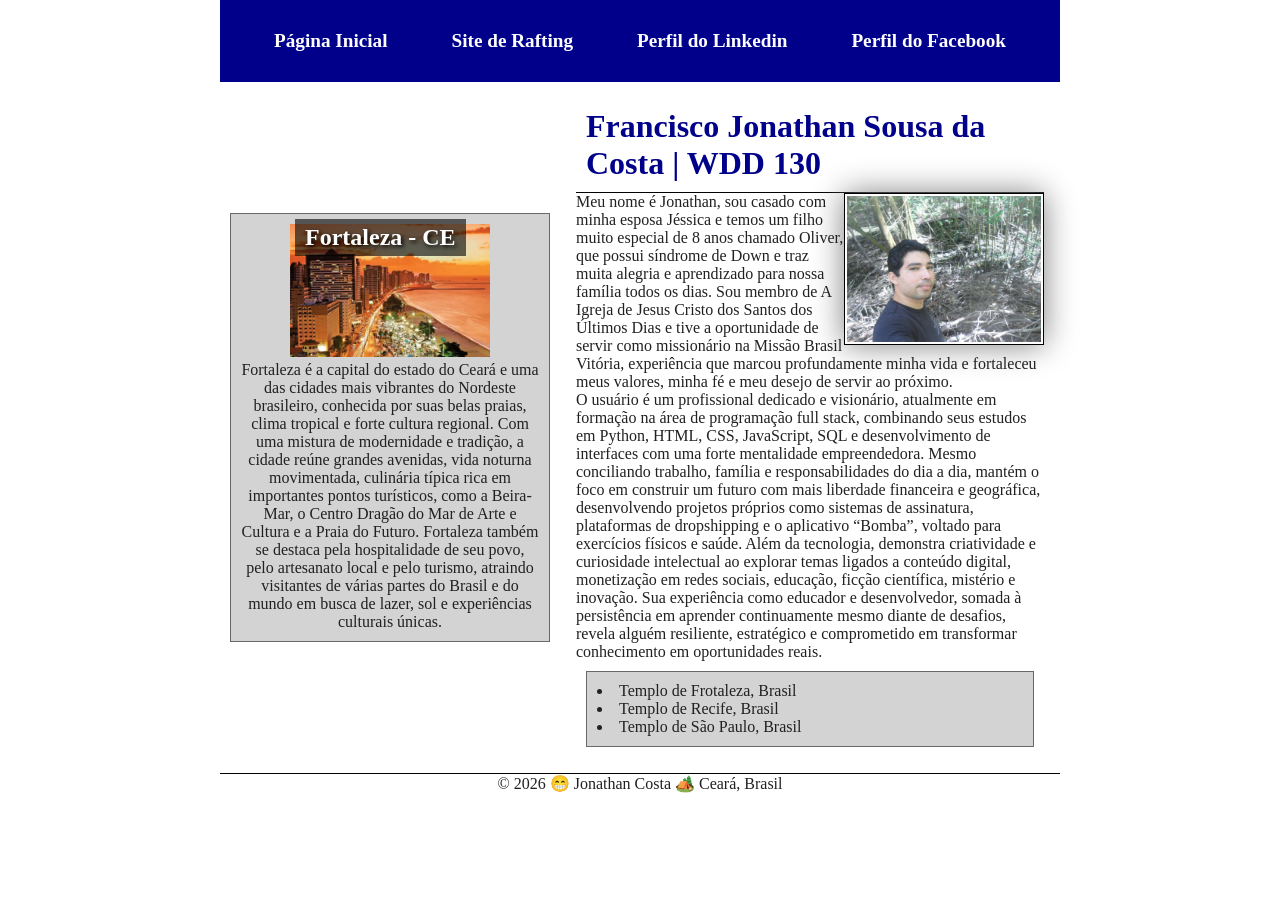
<file: index.html>
<!DOCTYPE html>
<html lang="pt-br">

<head>
    <meta charset="UTF-8">
    <meta name="description" content="Página inicial do curso wdd130 byu pathway por jonathan costa">
    <meta name="author" content="Francisco Jonathan Sousa da Costa">
    <meta name="viewport" content="width=device-width, initial-scale=1.0">
    <link rel="stylesheet" href="estilos/estilos.css">
    <title>Francisco Jonathan Sousa da Costa | WDD 130</title>
</head>

<body>
    <header>
        <nav>
            <a href="#">Página Inicial</a>
            <a href="wwr/">Site de Rafting</a>
            <a href="https://www.linkedin.com/in/jonathan-costa-15b882378/">Perfil do Linkedin</a>
            <a href=" https://facebook.com">Perfil do Facebook</a>
        </nav>

    </header>
    <div class="grid">
        <main>
            <h1>Francisco Jonathan Sousa da Costa | WDD 130</h1>
            <img src="imagens/perfil.jpg" alt="perfil do jonathan" width="200">
            <p>Meu nome é Jonathan, sou casado com minha esposa Jéssica e temos um filho muito especial de 8 anos
                chamado
                Oliver, que
                possui síndrome de Down e traz muita alegria e aprendizado para nossa família todos os dias. Sou membro
                de A
                Igreja de
                Jesus Cristo dos Santos dos Últimos Dias e tive a oportunidade de servir como missionário na Missão
                Brasil
                Vitória,
                experiência que marcou profundamente minha vida e fortaleceu meus valores, minha fé e meu desejo de
                servir
                ao próximo.</p>
            <p>
                O usuário é um profissional dedicado e visionário, atualmente em formação na área de programação full
                stack,
                combinando
                seus estudos em Python, HTML, CSS, JavaScript, SQL e desenvolvimento de interfaces com uma forte
                mentalidade
                empreendedora. Mesmo conciliando trabalho, família e responsabilidades do dia a dia, mantém o foco em
                construir um
                futuro com mais liberdade financeira e geográfica, desenvolvendo projetos próprios como sistemas de
                assinatura,
                plataformas de dropshipping e o aplicativo “Bomba”, voltado para exercícios físicos e saúde. Além da
                tecnologia,
                demonstra criatividade e curiosidade intelectual ao explorar temas ligados a conteúdo digital,
                monetização
                em redes
                sociais, educação, ficção científica, mistério e inovação. Sua experiência como educador e
                desenvolvedor,
                somada à
                persistência em aprender continuamente mesmo diante de desafios, revela alguém resiliente, estratégico e
                comprometido em
                transformar conhecimento em oportunidades reais.
            </p>

            <ul class="caixa">
                <li><a href="https://www.churchofjesuschrist.org/temples/details/fortaleza-brazil-temple?lang=por">Templo
                        de
                        Frotaleza, Brasil</a></li>
                <li><a href="https://www.churchofjesuschrist.org/temples/details/recife-brazil-temple?lang=por">Templo
                        de Recife, Brasil</a></li>
                <li><a href="https://www.churchofjesuschrist.org/temples/details/sao-paulo-brazil-temple?lang=por">Templo
                        de São Paulo, Brasil</a></li>
            </ul>
        </main>
        <aside class="caixa">
            <h2>Fortaleza - CE</h2>
            <img src="imagens/cidade-de-fortaleza.jpg" alt="vista area da cidade de fortaleza">
            <p>Fortaleza é a capital do estado do Ceará e uma das cidades mais vibrantes do Nordeste brasileiro,
                conhecida
                por suas
                belas praias, clima tropical e forte cultura regional. Com uma mistura de modernidade e tradição, a
                cidade
                reúne grandes
                avenidas, vida noturna movimentada, culinária típica rica em importantes pontos turísticos, como a
                Beira-Mar,
                o Centro Dragão do Mar de Arte e Cultura e a Praia do Futuro. Fortaleza também se destaca pela
                hospitalidade
                de seu
                povo, pelo artesanato local e pelo turismo, atraindo visitantes de várias partes do Brasil e do mundo em
                busca de lazer,
                sol e experiências culturais únicas.</p>
        </aside>
    </div>
    <footer>
        <p>&copy; 2026 😁 Jonathan Costa 🏕️ Ceará, Brasil</p>
    </footer>
</body>

</html>
</file>
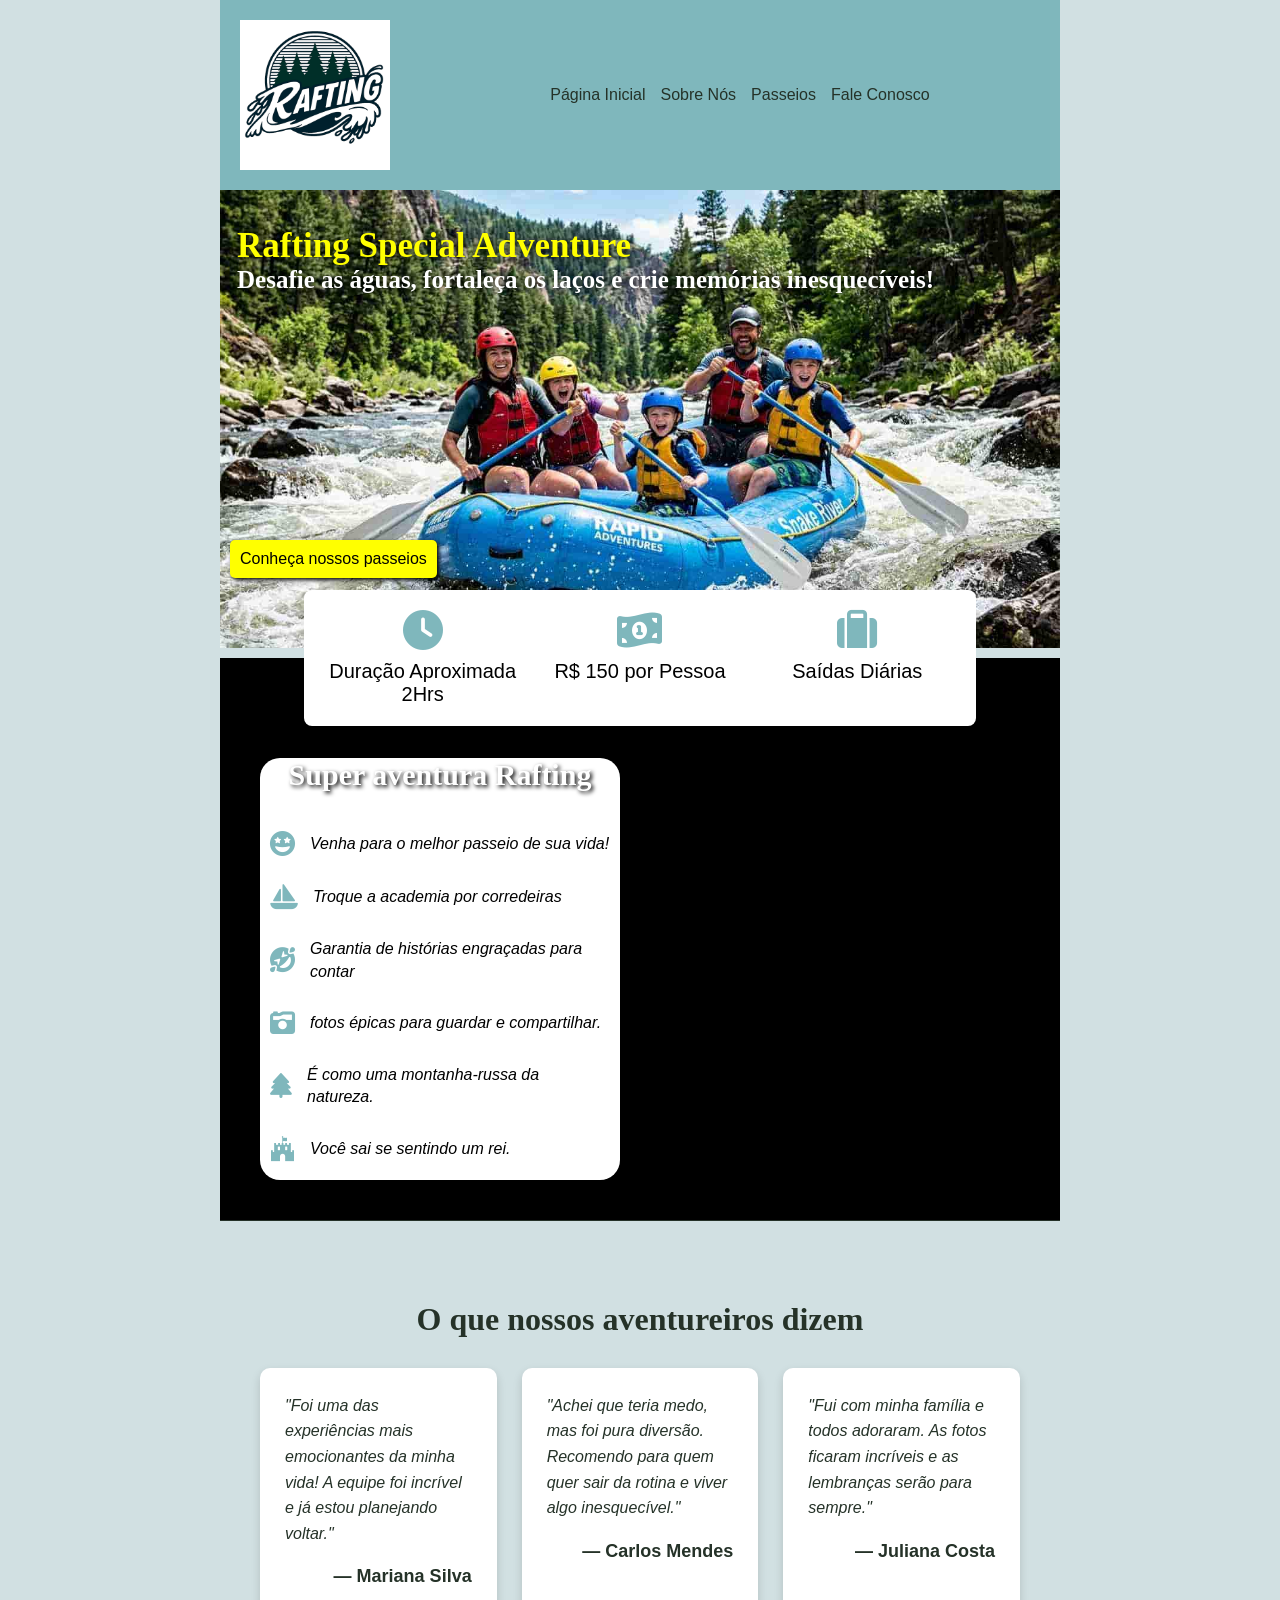
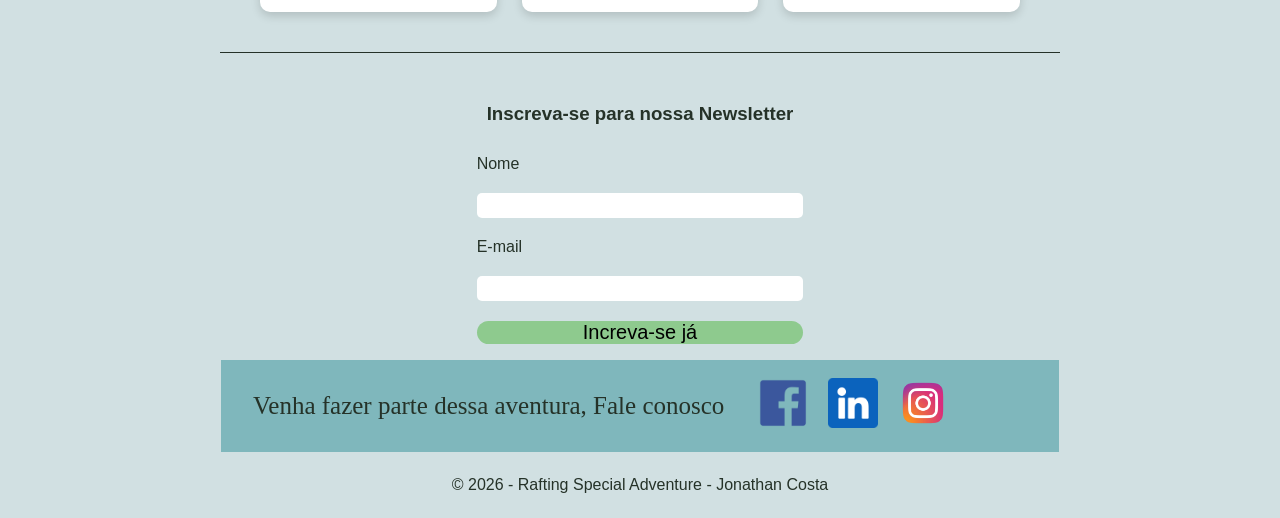
<file: wwr/index.html>
<!DOCTYPE html>
<html lang="pt">

<head>
    <meta charset="UTF-8">
    <meta name="viewport" content="width=device-width, initial-scale=1.0">
    <meta name="description"
        content="página home do site de Rafting, contendo a página principal, com chamadas para ações para visitar as demais páginas">
    <meta name="author" content="Francisco Jonathan Sousa da Costa">
    <link rel="stylesheet" href="estilos/rafting.css">
    <link rel="stylesheet" href="https://cdnjs.cloudflare.com/ajax/libs/font-awesome/6.7.2/css/all.min.css">
    <title>Home Rafting Special Adventure</title>
</head>

<body>
    <header>
        <div class="cabecalho">
            <img src="imagens/logo-site-rafting.png" alt="logo tipo da empresa Rafting Special Adventure">

            <nav>
                <ul>
                    <li><a href="index.html">Página Inicial</a></li>
                    <li><a href="sobre.html">Sobre Nós</a></li>
                    <li><a href="passeios.html">Passeios</a></li>
                    <li><a href="contato.html">Fale Conosco</a></li>
                </ul>
            </nav>
        </div>
    </header>

    <main>

        <div class="hero-index">
            <img src="imagens/capa-principal2.jpg" alt="familia fazendo rafiting">
            <h1>Rafting Special Adventure</h1>
            <h2>Desafie as águas, fortaleça os laços e crie memórias inesquecíveis!</h2>
            <a href="passeios.html" class="btn">Conheça nossos passeios</a>

            <div class="info">
                <div class="item-info">
                    <i class="fa-solid fa-clock"></i>
                    <p>Duração Aproximada 2Hrs</p>
                </div>
                <div class="item-info">
                    <i class="fa-solid fa-money-bill-1-wave icone-dinheiro"></i>
                    <p>R$ 150 por Pessoa</p>
                </div>
                <div class="item-info">
                    <i class="fa-solid fa-suitcase"></i>
                    <p>Saídas Diárias</p>
                </div>
            </div>

        </div>
        <article class="artigo">
            <div class="atividade">

                <h2>Super aventura Rafting</h2>
                <div class="atividade-item">
                    <i class="fa-solid fa-face-grin-stars icone"></i>
                    <p>Venha para o melhor passeio de sua vida!</p>
                </div>

                <div class="atividade-item">
                    <i class="fa-solid fa-sailboat icone"></i>
                    <p>Troque a academia por corredeiras</p>
                </div>
                <div class="atividade-item ">
                    <i class="fa-solid fa-face-grin-squint-tears icone"></i>
                    <p>Garantia de histórias engraçadas para contar</p>
                </div>
                <div class="atividade-item">
                    <i class="fa-solid fa-camera-retro icone"></i>
                    <p>fotos épicas para guardar e compartilhar.</p>
                </div>
                <div class="atividade-item">
                    <i class="fa-solid fa-tree icone"></i>
                    <p>É como uma montanha-russa da natureza.</p>
                </div>
                <div class="atividade-item">
                    <i class="fa-brands fa-fort-awesome icone"></i>
                    <p>Você sai se sentindo um rei.</p>
                </div>




            </div>
            <div class="video">
                <iframe src="https://www.youtube.com/embed/g0s-MvzFRNM?si=orDph4DR1NqXrGpn" title="YouTube video player"
                    frameborder="0"
                    allow="accelerometer; autoplay; clipboard-write; encrypted-media; gyroscope; picture-in-picture; web-share"
                    referrerpolicy="strict-origin-when-cross-origin" allowfullscreen></iframe>
            </div>


        </article>

        <section class="depoimentos">
            <h2>O que nossos aventureiros dizem</h2>

            <div class="cards-depoimentos">

                <div class="card-depoimento">
                    <p>
                        "Foi uma das experiências mais emocionantes da minha vida!
                        A equipe foi incrível e já estou planejando voltar."
                    </p>
                    <h3>— Mariana Silva</h3>
                </div>

                <div class="card-depoimento">
                    <p>
                        "Achei que teria medo, mas foi pura diversão.
                        Recomendo para quem quer sair da rotina e viver algo inesquecível."
                    </p>
                    <h3>— Carlos Mendes</h3>
                </div>

                <div class="card-depoimento">
                    <p>
                        "Fui com minha família e todos adoraram.
                        As fotos ficaram incríveis e as lembranças serão para sempre."
                    </p>
                    <h3>— Juliana Costa</h3>
                </div>

            </div>

        </section>
        <div class="chamada">
            <form>
                <h3>Inscreva-se para nossa Newsletter</h3>
                <label for="nome">Nome</label>
                <input type="text" name="nome" id="nome">
                <label for="email">E-mail</label>
                <input type="email" name="email" id="email">
                <button type="submit">Increva-se já</button>
            </form>

        </div>

    </main>

    <footer>


        <nav class="redes-sociais">
            <p>Venha fazer parte dessa aventura, Fale conosco</p>

            <a href="https://www.facebook.com/"><img src="imagens/facebook_15713427.png" alt="Ícone do facebook"></a>


            <a href="https://www.linkedin.com/in/jonathan-costa-15b882378/"><img src="imagens/linkedin_3991775.png"
                    alt="Ícone do Linkedin "></a>


            <a href="https://www.instagram.com/jonathanoconors/"><img src="imagens/instagran-icon.png"
                    alt="Ícone do Instagran"></a>


        </nav>
        <p> &copy; 2026 - Rafting Special Adventure - Jonathan Costa </p>
    </footer>

</body>

</html>
</file>
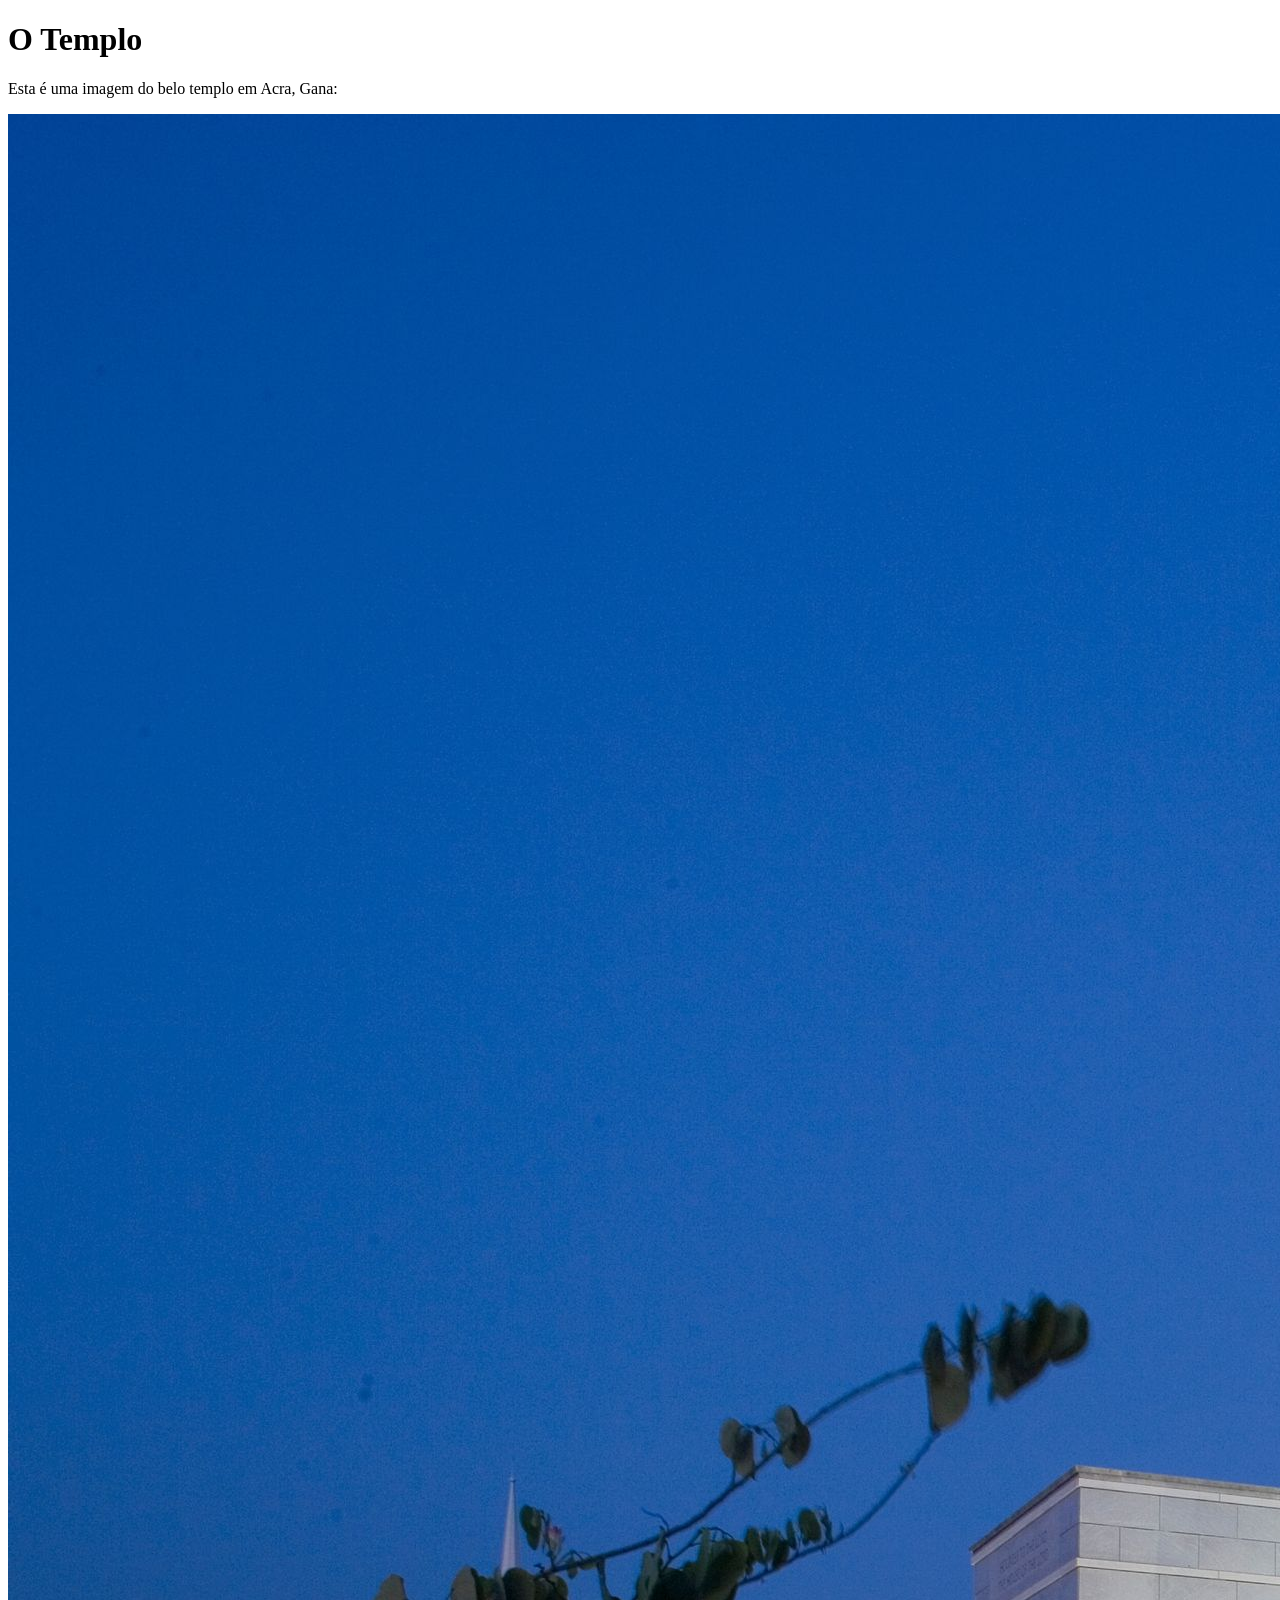
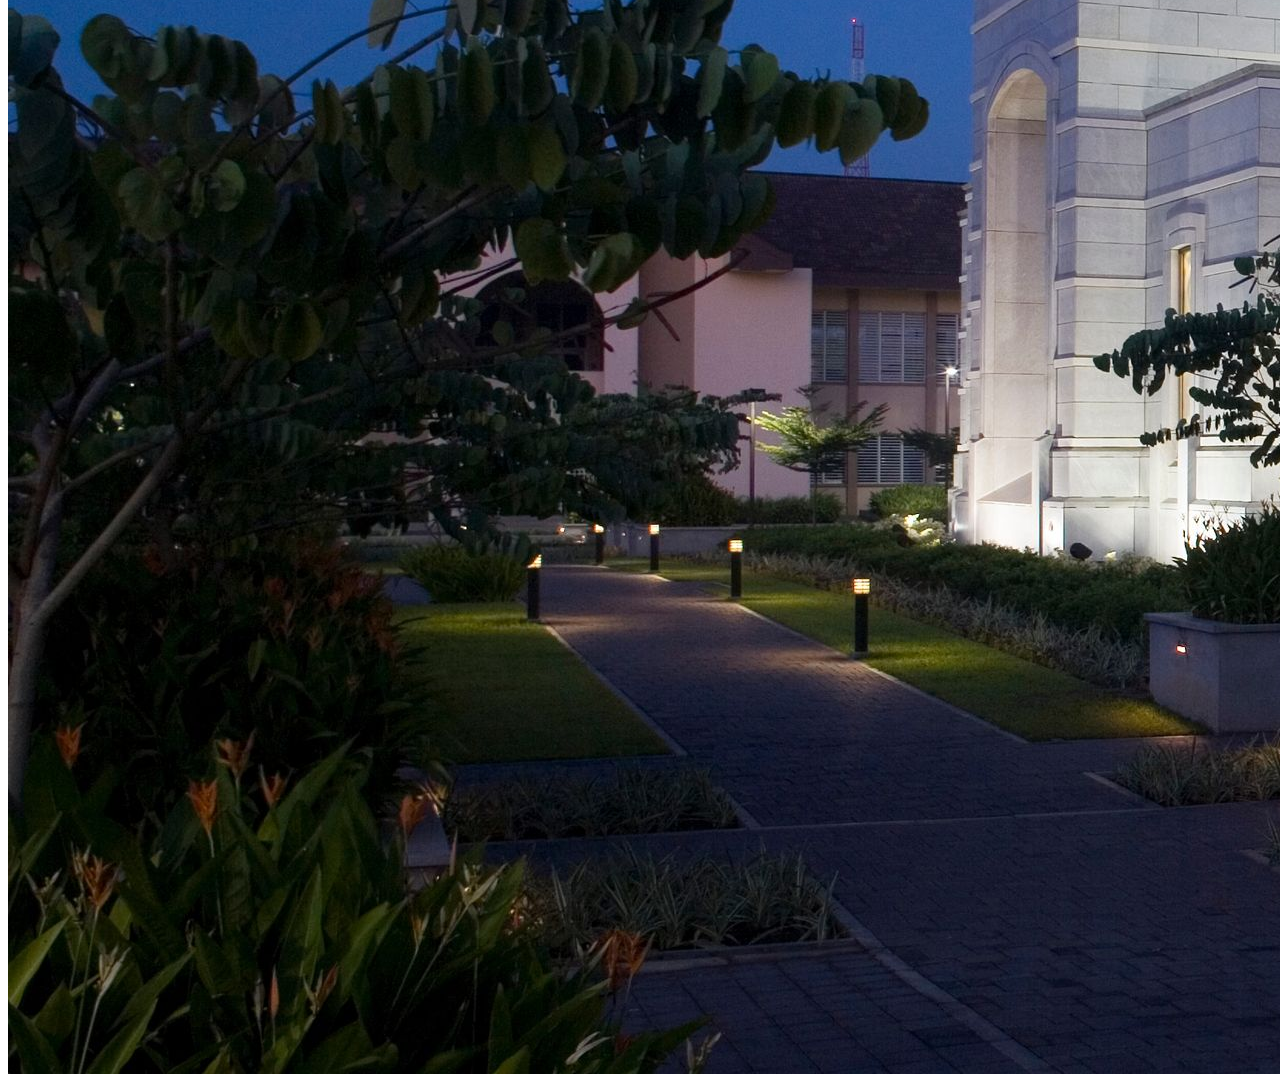
<file: semana01/imagens.html>
<!DOCTYPE html>
<html lang="pt-br">
<head>
    <meta charset="UTF-8">
    <meta name="viewport" content="width=device-width, initial-scale=1.0">
    <title>Imagem do Templo</title>
</head>
<body>
    <h1>O Templo</h1>
    <p>Esta é uma imagem do belo templo em Acra, Gana:</p>
    <img src="imagens/templo-largo.jpeg" alt="O Templo de Acra, Gana">
    
</body>
</html>
</file>
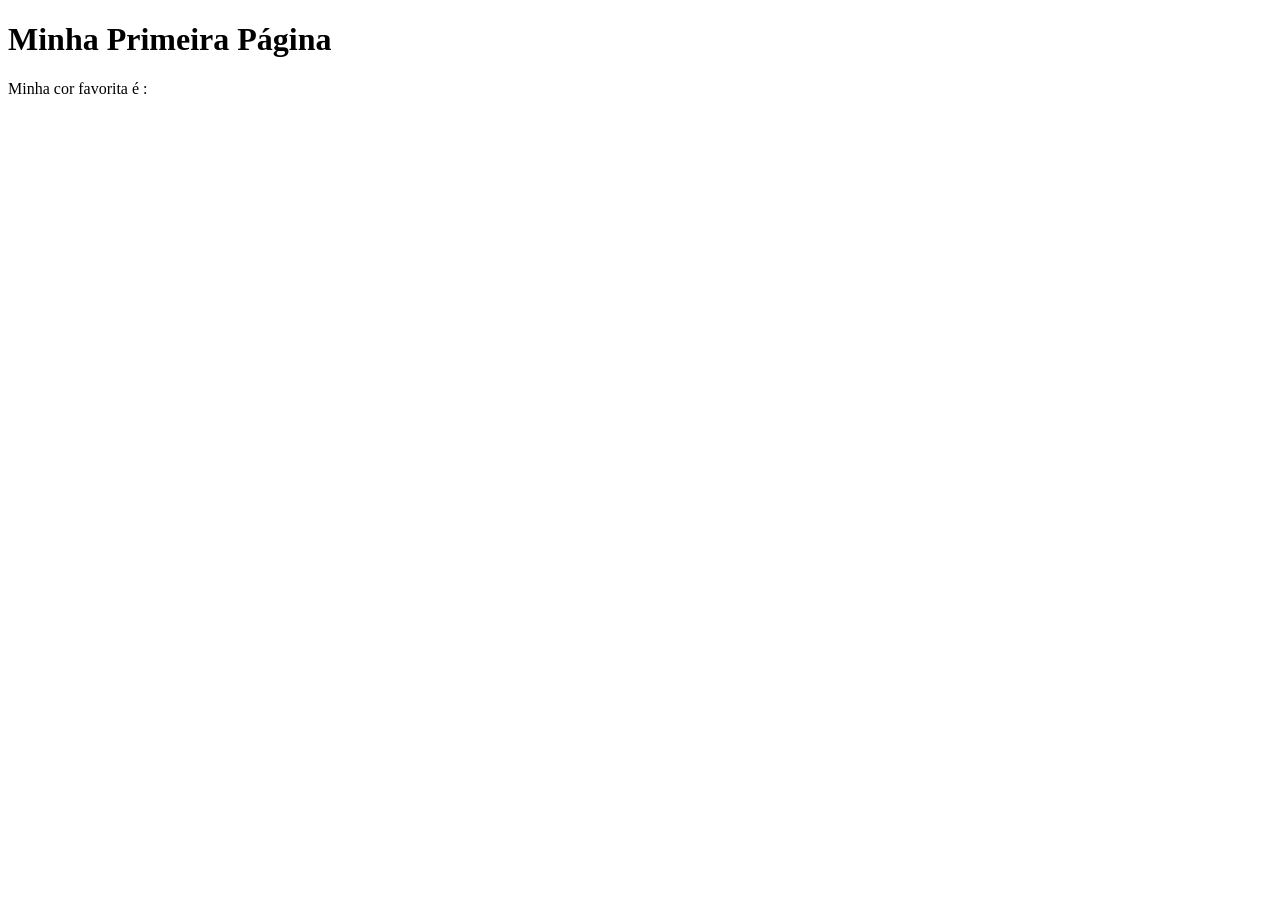
<file: semana01/primeira-pagina.html>
<!DOCTYPE html>
<html lang="pt-br">
<head>
    <meta charset="UTF-8">
    <meta name="viewport" content="width=device-width, initial-scale=1.0">
    <title>Minha Primeira Página</title>
</head>
<body>
    <h1>Minha Primeira Página</h1>
    <p>Minha cor favorita é : </p>
</body>
</html>
</file>
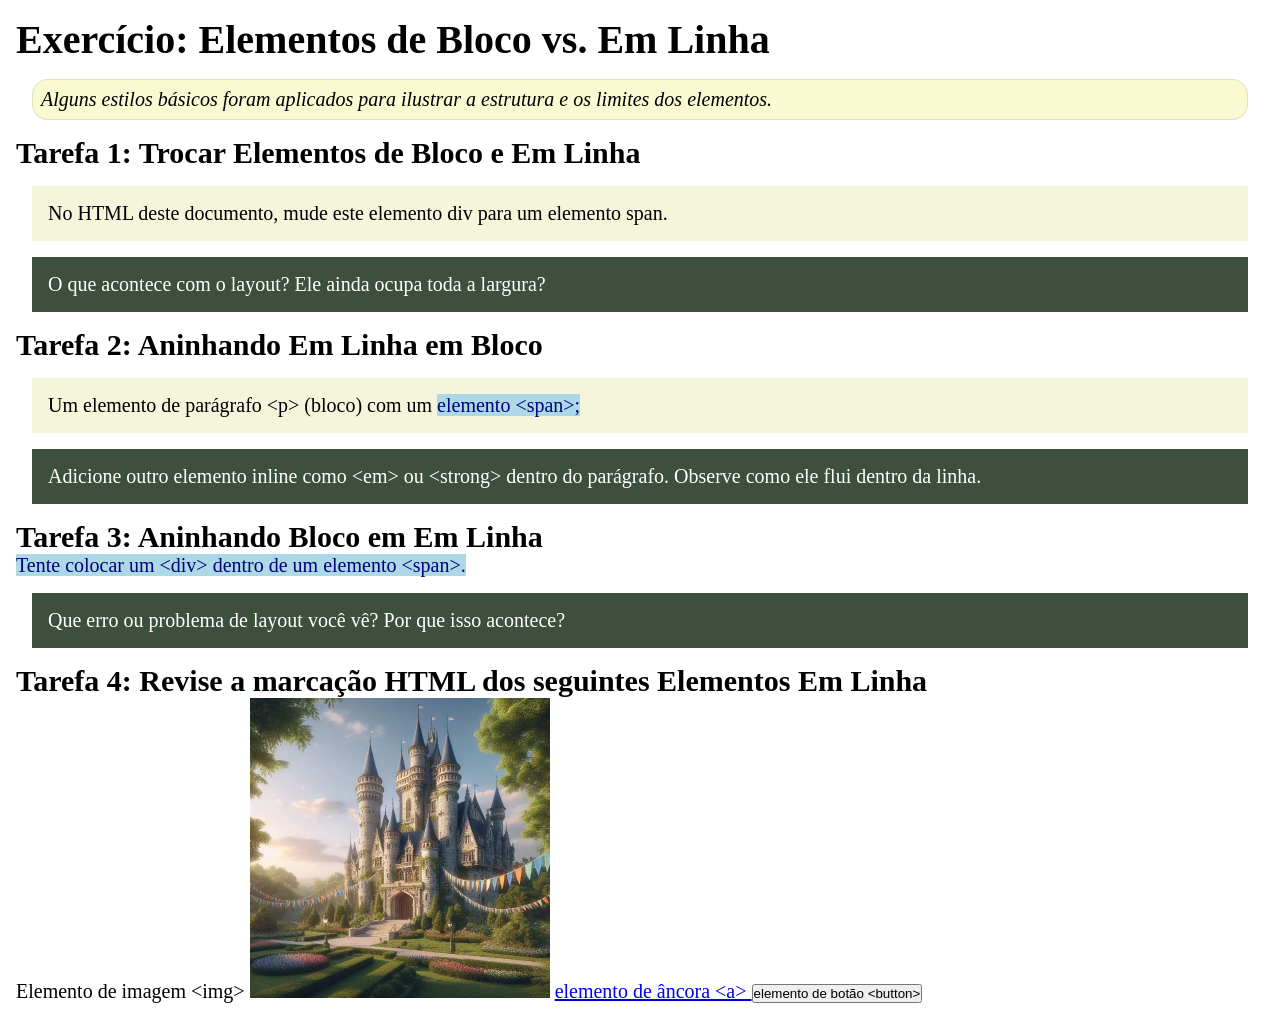
<file: semana02/bloco-vs-inline.html>
<!DOCTYPE html>
<html lang="pt-br">

<head>
    <meta charset="UTF-8">
    <meta name="viewport" content="width=device-width, initial-scale=1.0">
    <title>Exercício: Elementos de Bloco vs. Inline</title>
    <link rel="stylesheet" href="estilos/bloco-vs-inline.css">
</head>

<body>
    <main>
        <h1>Exercício: Elementos de Bloco vs. Em Linha</h1>
        <p class="note">Alguns estilos básicos foram aplicados para ilustrar a estrutura e os limites dos elementos.</p>

        <h2>Tarefa 1: Trocar Elementos de Bloco e Em Linha</h2>
        <div>No HTML deste documento, mude este elemento div para um elemento span.</div>

        <p class="question">O que acontece com o layout? Ele ainda ocupa toda a largura?</p>

        <h2>Tarefa 2: Aninhando Em Linha em Bloco</h2>
        <p>Um elemento de parágrafo &lt;p&gt; (bloco) com um <span>elemento &lt;span&gt;;</span></p>
        <p class="question">Adicione outro elemento inline como &lt;em&gt; ou &lt;strong&gt; dentro do parágrafo.
            Observe como ele flui dentro da linha.</p>

        <h2>Tarefa 3: Aninhando Bloco em Em Linha</h2>
        <span>Tente colocar um &lt;div&gt; dentro de um elemento &lt;span&gt;.</span>
        <p class="question">Que erro ou problema de layout você vê? Por que isso acontece?</p>


        <h2>Tarefa 4: Revise a marcação HTML dos seguintes Elementos Em Linha</h2>
        Elemento de imagem &lt;img&gt;
        <img src="imagens/castelo.webp" alt="imagem (imagens estão em linha)" width="300" height="300">
        <a href="https://churchofjesuschrist.org">elemento de âncora &lt;a&gt; </a>
        <button type="button">elemento de botão &lt;button&gt;</button>
    </main>
</body>

</html>
</file>
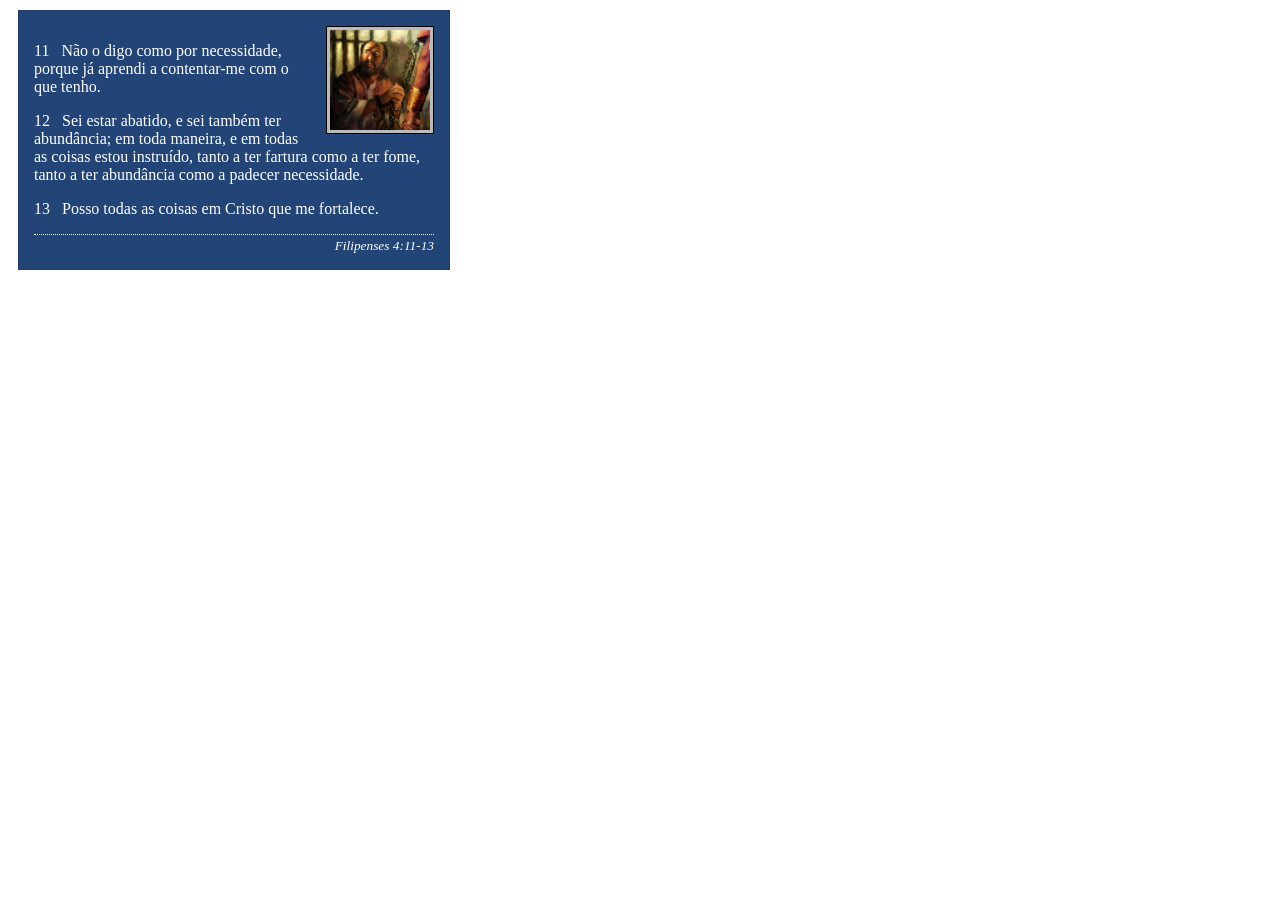
<file: semana02/box-model-solucao.html>
<!DOCTYPE html>
<html lang="pt-br">

<head>
    <meta charset="UTF-8">
    <meta name="viewport" content="width=device-width, initial-scale=1.0">
    <title>Atividade de Box Model</title>
    <link rel="stylesheet" href="estilos/box-model-solucao.css">
</head>

<body>
    <main>
        <div class="callout">
            <img src="imagens/apostolo-paulo-preso.webp" alt="Apóstolo Paulo - Preso em Roma" width="200" height="200">
            <blockquote>
                <p>11 &nbsp; Não o digo como por necessidade, porque já aprendi a contentar-me com o que tenho.</p>
                <p>12 &nbsp; Sei estar abatido, e sei também ter abundância; em toda maneira, e em todas as coisas estou
                    instruído, tanto a ter fartura como a ter fome, tanto a ter abundância como a padecer necessidade.
                </p>
                <p>13 &nbsp; Posso todas as coisas em Cristo que me fortalece.</p>
            </blockquote>
            <cite>Filipenses 4:11-13</cite>
        </div>
    </main>
</body>

</html>
</file>
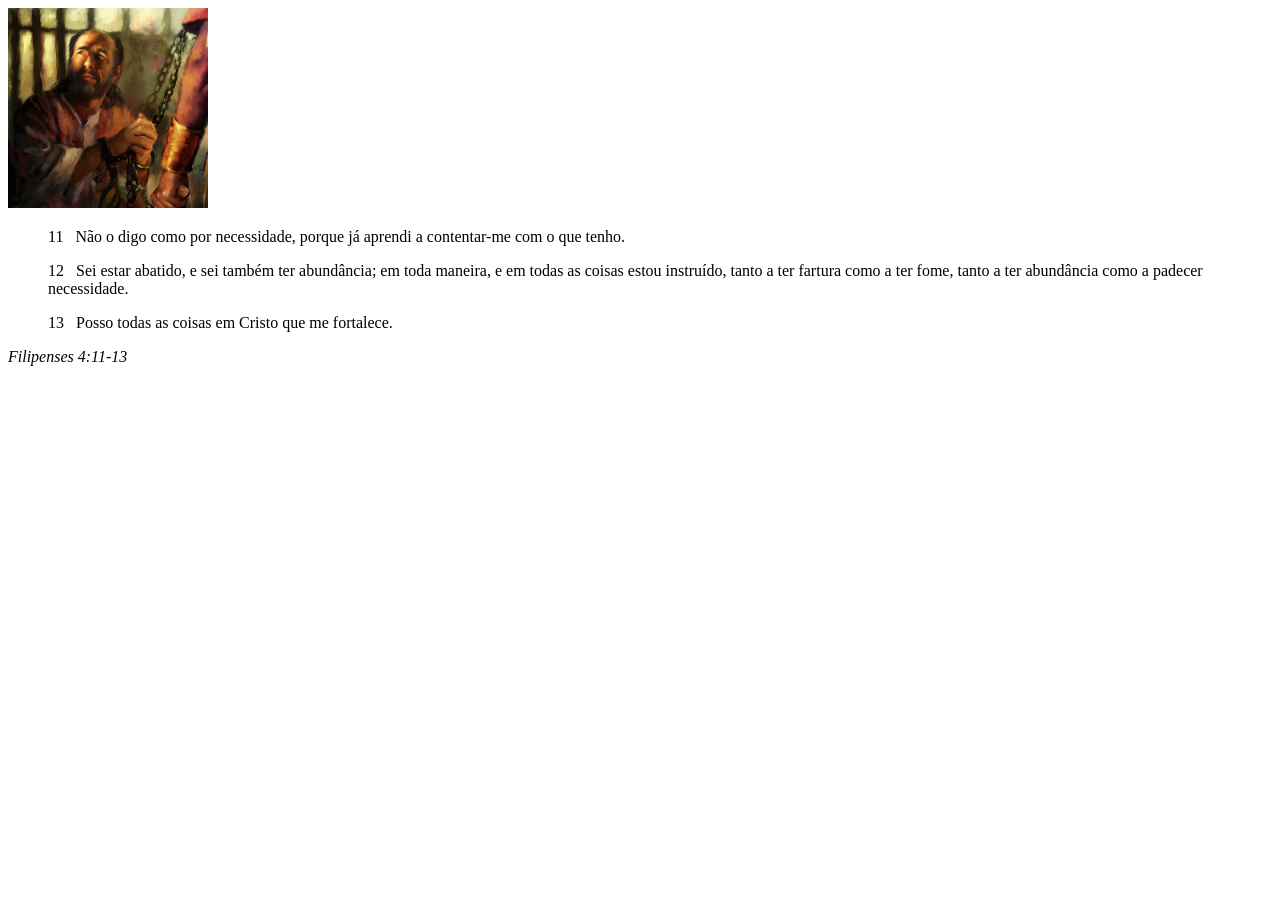
<file: semana02/box-model.html>
<!DOCTYPE html>
<html lang="pt-br">
<head>
    <meta charset="UTF-8">
    <meta name="viewport" content="width=device-width, initial-scale=1.0">
    <title>Atividade de Box Model</title>
</head>
<body>
    <main>
        <div class="callout">
            <img src="imagens/apostolo-paulo-preso.webp" alt="Apóstolo Paulo - Preso em Roma" width="200" height="200">
            <blockquote>
                <p>11 &nbsp; Não o digo como por necessidade, porque já aprendi a contentar-me com o que tenho.</p>
                <p>12 &nbsp; Sei estar abatido, e sei também ter abundância; em toda maneira, e em todas as coisas estou instruído, tanto a ter fartura como a ter fome, tanto a ter abundância como a padecer necessidade.</p>
                <p>13 &nbsp; Posso todas as coisas em Cristo que me fortalece.</p>
            </blockquote>
            <cite>Filipenses 4:11-13</cite>
        </div>
    </main>
</body>
</html>
</file>
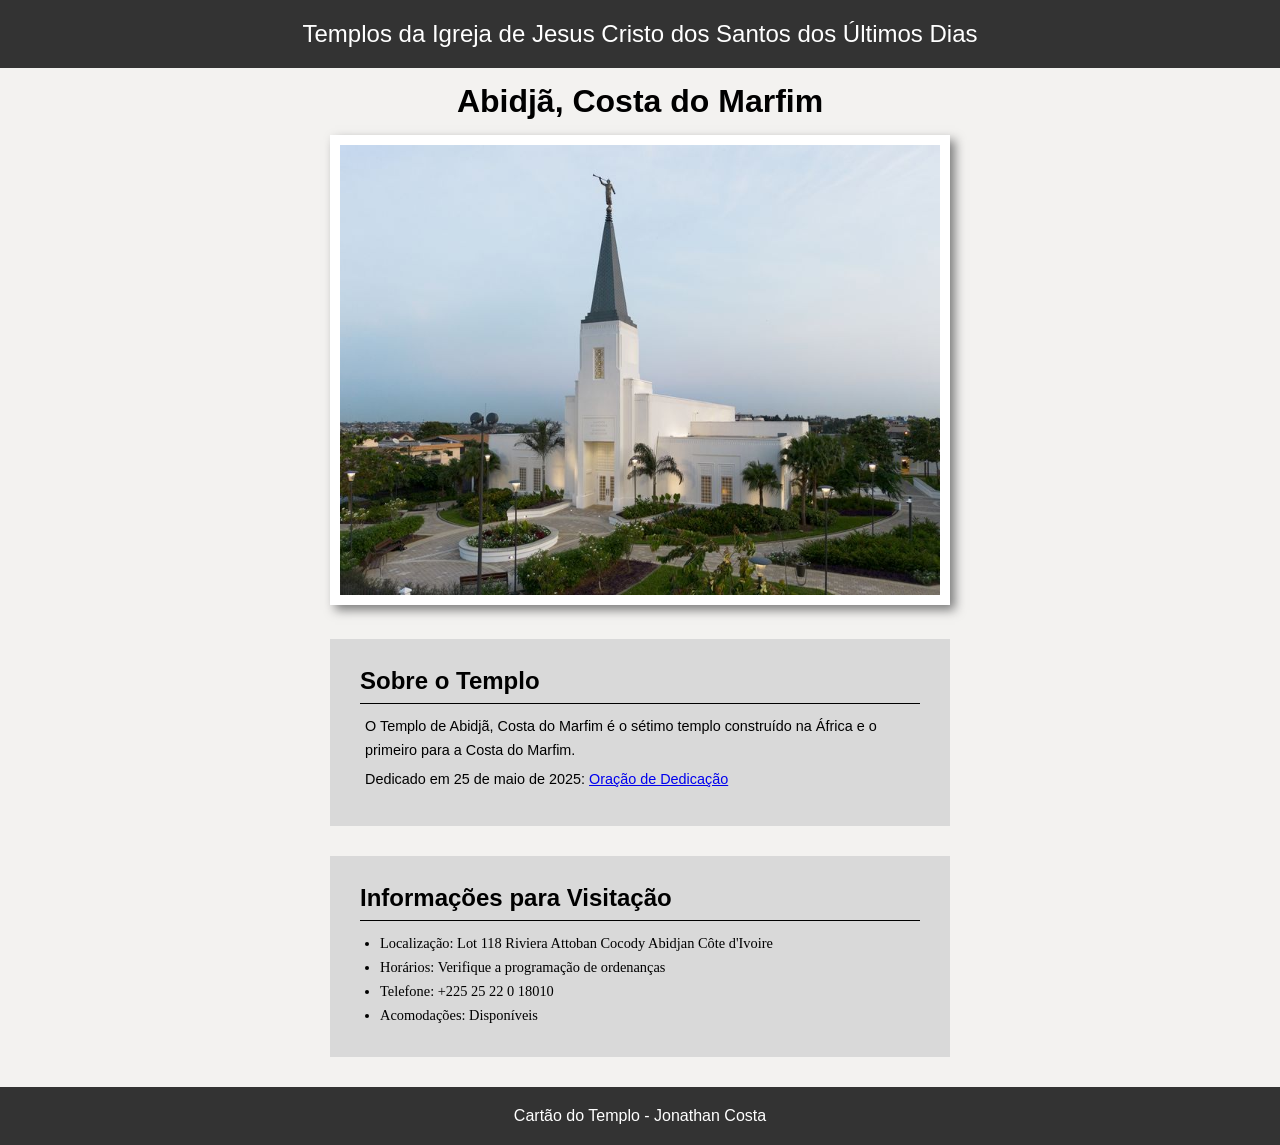
<file: semana02/templo.html>
<!DOCTYPE html>
<html lang="pt-br">

<head>
    <meta charset="UTF-8">
    <meta name="viewport" content="width=device-width, initial-scale=1.0">
    <link rel="stylesheet" href="estilos/templo.css">
    <title>Cartão do Templo - Abidjã, Costa do Marfim</title>
</head>

<body>
    <header>
        <p>Templos da Igreja de Jesus Cristo dos Santos dos Últimos Dias</p>
    </header>
    <main>
        <h1>Abidjã, Costa do Marfim</h1>
        <picture>
            <img src="imagens/abidja-costa-do-marfim.jpeg" alt="Templo de Abidjã, Costa do Marfim">
        </picture>
        <section>
            <h2>Sobre o Templo</h2>
            <p>O Templo de Abidjã, Costa do Marfim é o sétimo templo construído na África e o primeiro para a Costa do
                Marfim.</p>
            <p>Dedicado em 25 de maio de 2025: <a
                    href="https://www.churchofjesuschrist.org/temples/dedicatory-prayer/abidjan-ivory-coast-temple/2025-05-25?lang=eng"
                    target="_blank" rel="noopener noreferrer">Oração de Dedicação</a></p>
        </section>
        <section>
            <h2>Informações para Visitação</h2>
            <ul>
                <li>Localização: Lot 118 Riviera Attoban Cocody Abidjan Côte d'Ivoire</li>
                <li>Horários: Verifique a programação de ordenanças</li>
                <li>Telefone: +225 25 22 0 18010</li>
                <li>Acomodações: Disponíveis</li>
            </ul>
        </section>
    </main>
    <footer>
        <p>Cartão do Templo - Jonathan Costa</p>
    </footer>
</body>

</html>
</file>
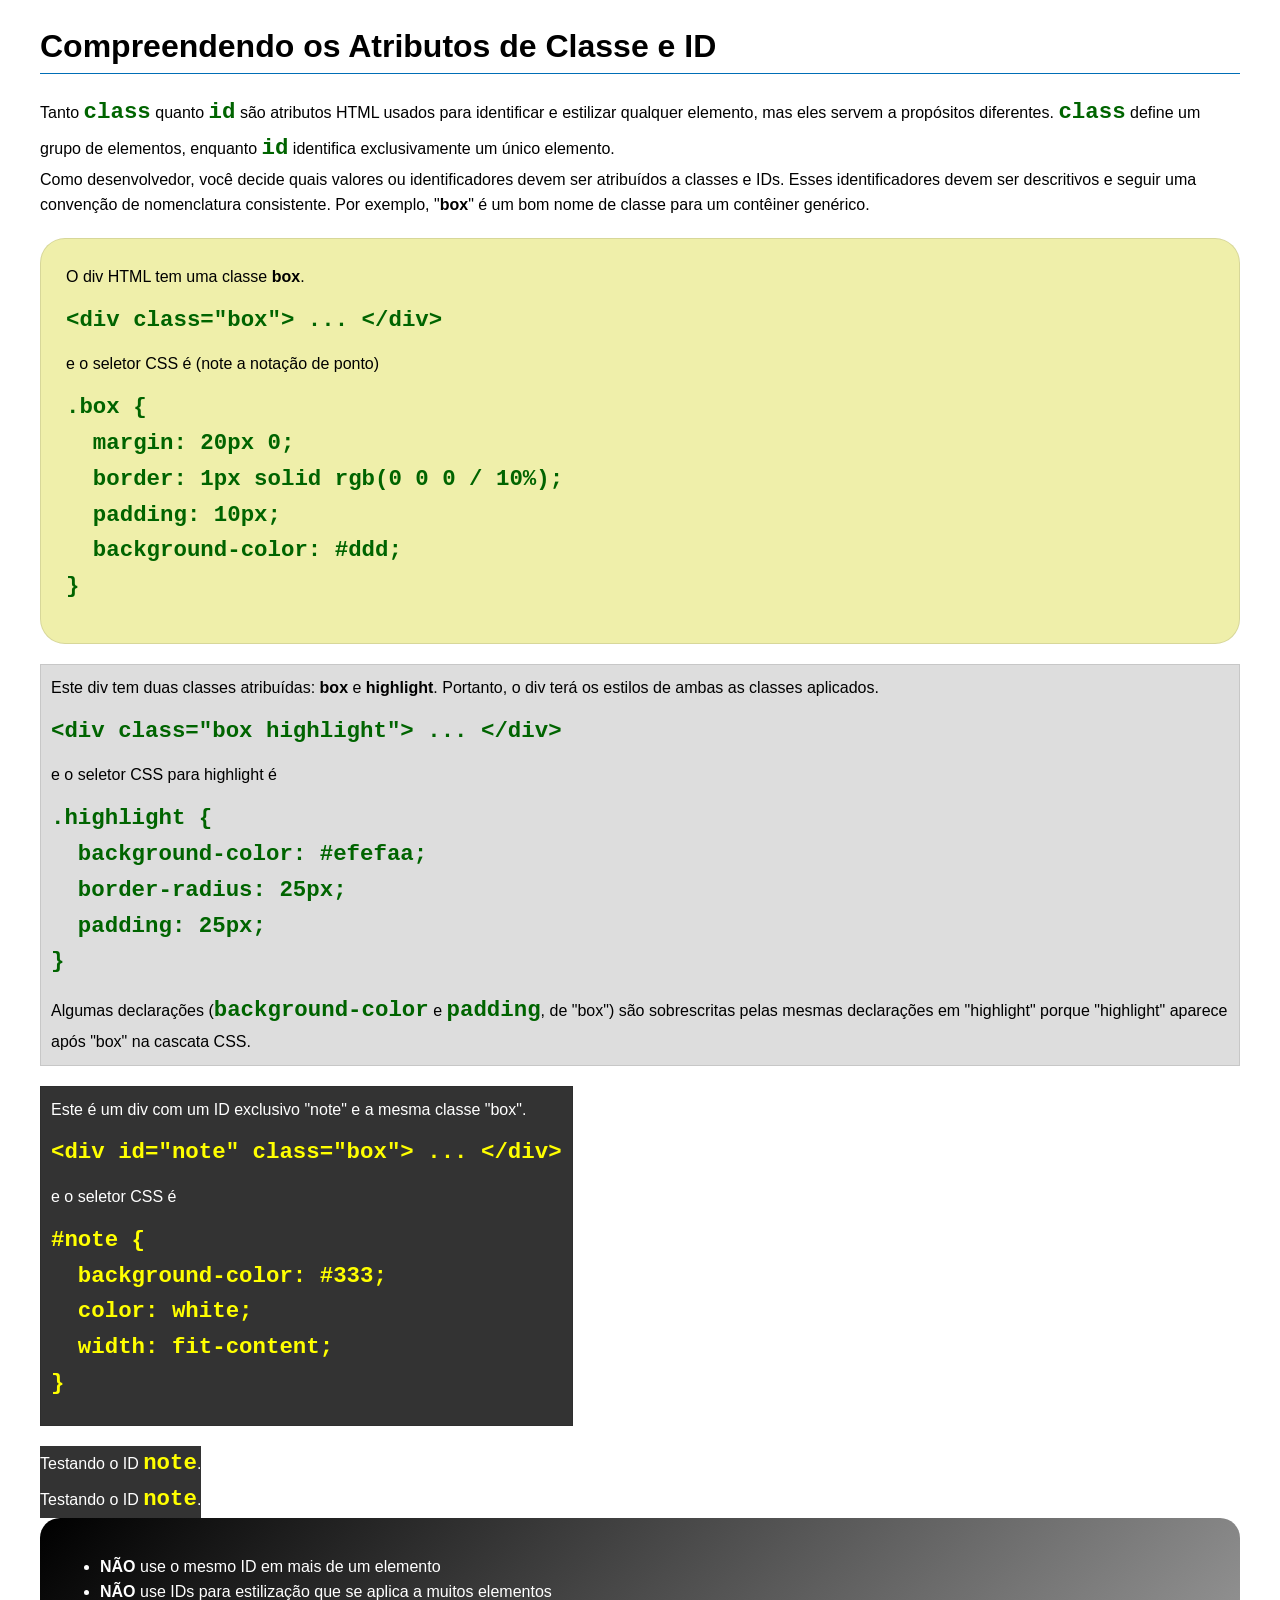
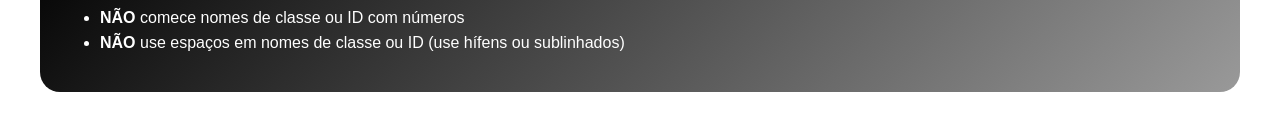
<file: semana03/classe-e-id.html>
<!DOCTYPE html>
<html lang="pt-br">

<head>
    <meta charset="UTF-8">
    <meta name="viewport" content="width=device-width, initial-scale=1.0">
    <title>Atributos de Classe vs ID</title>
    <link rel="stylesheet" href="estilos/classe-e-id.css">
</head>

<body>
    <h1>Compreendendo os Atributos de Classe e ID</h1>
    <p>Tanto <code>class</code> quanto <code>id</code> são atributos HTML usados para identificar e estilizar qualquer
        elemento, mas eles servem a propósitos diferentes. <code>class</code> define um grupo de elementos, enquanto
        <code>id</code> identifica exclusivamente um único elemento.
    </p>
    <p>Como desenvolvedor, você decide quais valores ou identificadores devem ser atribuídos a classes e IDs. Esses
        identificadores devem ser descritivos e seguir uma convenção de nomenclatura consistente. Por exemplo,
        "<strong>box</strong>" é um bom nome de classe para um contêiner genérico.</p>
    <div class="box highlight">
        <p>O div HTML tem uma classe <strong>box</strong>.</p>
        <pre><code class="html">&lt;div class="box"&gt; ... &lt;/div&gt;</code></pre>
        e o seletor CSS é (note a notação de ponto)
        <pre><code class="css">.box {
  margin: 20px 0;
  border: 1px solid rgb(0 0 0 / 10%);
  padding: 10px;
  background-color: #ddd; 
}</code></pre>
    </div>

    <div class="box ">
        <p>Este div tem duas classes atribuídas: <strong>box</strong> e <strong>highlight</strong>. Portanto, o div terá
            os estilos de ambas as classes aplicados.</p>
        <pre><code class="html">&lt;div class="box highlight"&gt; ... &lt;/div&gt;</code></pre>
        e o seletor CSS para highlight é
        <pre><code class="css">.highlight {
  background-color: #efefaa;
  border-radius: 25px;
  padding: 25px;
}</code></pre>
        <p>Algumas declarações (<code>background-color</code> e <code>padding</code>, de "box") são sobrescritas pelas
            mesmas declarações em "highlight" porque "highlight" aparece após "box" na cascata CSS.</p>
    </div>

    <div id="note" class="box">
        <p>Este é um div com um ID exclusivo "note" e a mesma classe "box".</p>
        <pre><code class="html">&lt;div id="note" class="box"&gt; ... &lt;/div&gt;</code></pre>
        e o seletor CSS é
        <pre><code class="css">#note {
  background-color: #333;
  color: white;
  width: fit-content;
}</code></pre>
    </div>

    <div id="note">
        <p>Testando o ID <code>note</code>.</p>
    </div>
    <div id="note">
        <p>Testando o ID <code>note</code>.</p>
    </div>


    <section id="melhor-pratica">
        <ul>
            <li><strong>NÃO</strong> use o mesmo ID em mais de um elemento</li>
            <li><strong>NÃO</strong> use IDs para estilização que se aplica a muitos elementos</li>
            <li><strong>NÃO</strong> comece nomes de classe ou ID com números</li>
            <li><strong>NÃO</strong> use espaços em nomes de classe ou ID (use hífens ou sublinhados)</li>
        </ul>
    </section>

    <br>

</body>

</html>
</file>
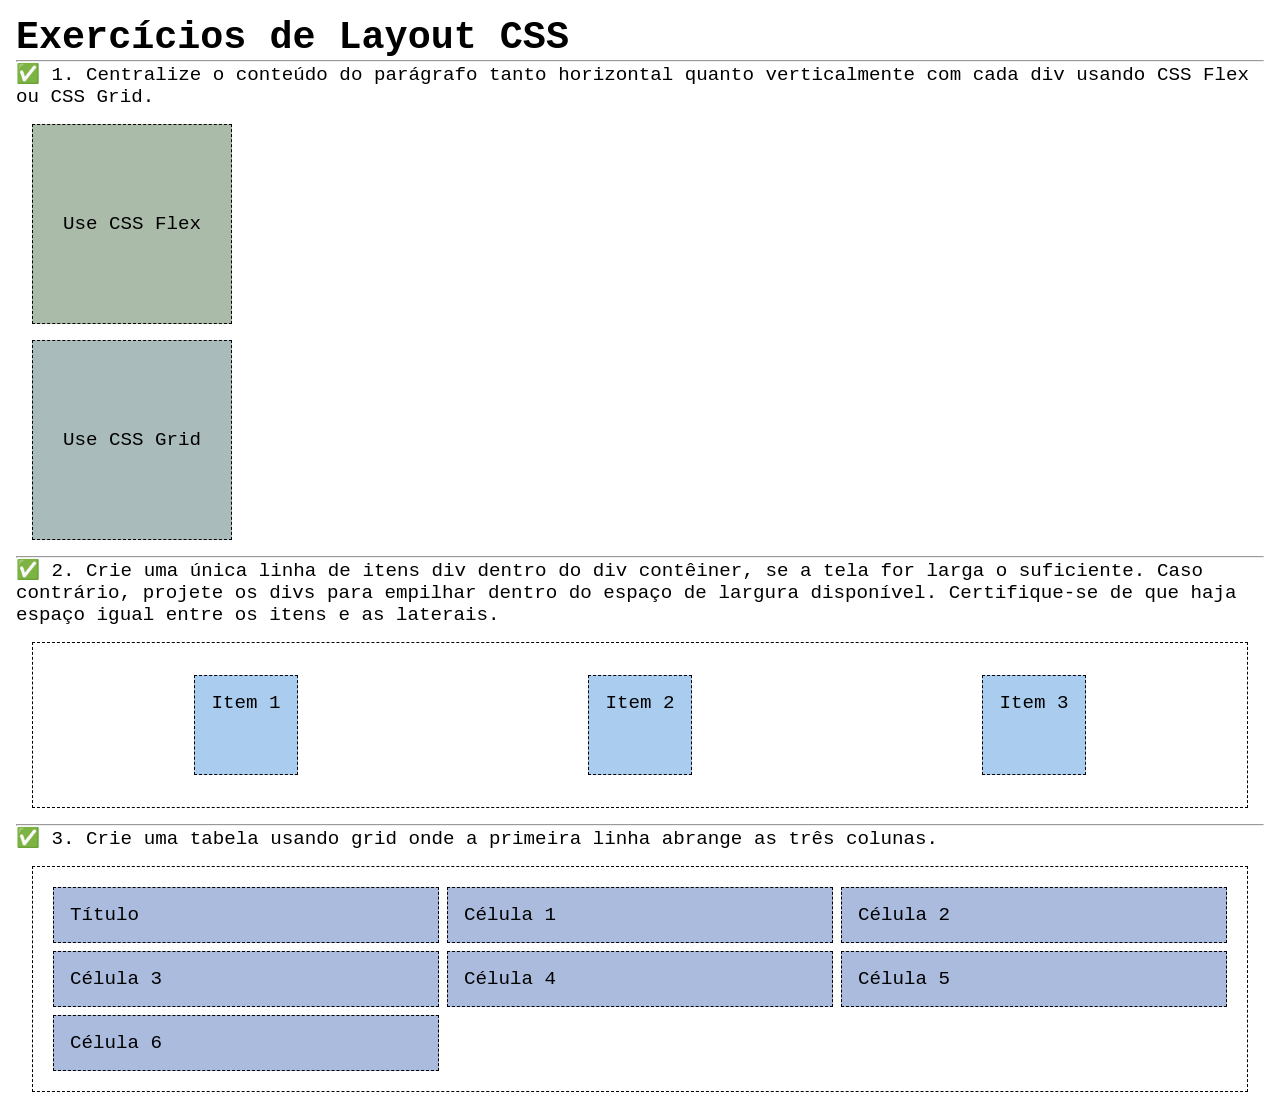
<file: semana04/exercicios-layout.html>
<!DOCTYPE html>
<html lang="pt-br">

<head>
    <meta charset="UTF-8">
    <meta name="viewport" content="width=device-width, initial-scale=1.0">
    <title>Exercícios de Layout CSS</title>
    <link rel="stylesheet" href="estilos/solucoes-dos-exercicios-de-layout.css">
</head>

<body>
    <main>
        <h1>Exercícios de Layout CSS</h1>
        <hr>
        <p>✅ 1. Centralize o conteúdo do parágrafo tanto horizontal quanto verticalmente com cada div usando CSS Flex ou
            CSS Grid.
        </p>
        <div class="one flex">
            <p>Use CSS Flex</p>
        </div>
        <div class="one grid">
            <p>Use CSS Grid</p>
        </div>
        <hr>
        <p>✅ 2. Crie uma única linha de itens div dentro do div contêiner, se a tela for larga o suficiente. Caso
            contrário, projete os
            divs para empilhar dentro do espaço de largura disponível. Certifique-se de que haja espaço igual entre os
            itens e as laterais.</p>
        <div class="container2">
            <div class="dois">
                <p>Item 1</p>
            </div>
            <div class="dois">
                <p>Item 2</p>
            </div>
            <div class="dois">
                <p>Item 3</p>
            </div>
        </div>
        <hr>
        <p>✅ 3. Crie uma tabela usando grid onde a primeira linha abrange as três colunas. </p>
        <div class="container3">
            <div class="tres colunas-3">
                <p>Título</p>
            </div>
            <div class="tres">
                <p>Célula 1</p>
            </div>
            <div class="tres">
                <p>Célula 2</p>
            </div>
            <div class="tres">
                <p>Célula 3</p>
            </div>
            <div class="tres">
                <p>Célula 4</p>
            </div>
            <div class="tres">
                <p>Célula 5</p>
            </div>
            <div class="tres">
                <p>Célula 6</p>
            </div>

        </div>
    </main>
</body>

</html>
</file>
<file: estilos/estilos.css>
/* resetar css do projeto */
*{
    padding: 0;
    margin: 0;
    box-sizing: border-box;
}
main{
    grid-column: 2/3;
    margin: 1rem;
}


nav{
    background-color: darkblue;
    padding: 10px;
    display: flex;
    justify-content: space-evenly;
    align-items: center;
}
nav a {
    color: white;
    display: block;
    padding: 20px;
    text-decoration: none;
    font-size: 1.2rem;
    font-weight: 700;

}
h1 {
    color: darkblue;
}
main img{
    width: 200px;
    height: auto;
    border: 1px solid black;
    padding: 2px;
    box-shadow: 0 0 30px gray;
    float: right;
}
aside{
    width: 20rem;
    position: relative;
    text-align: center;
    grid-column: 1/2;
    grid-row: 1/2;
}
aside img{
    width: 200px;
    height: auto;
    
}

aside h2 {
position: absolute;
top: 0.2em;
left: 4rem;
color: white;
background-color: rgba(0, 0, 0, 0.6);
padding: 5px 10px;
text-shadow: 2px 2px 4px black;
}

p{
    padding: 0;
    color: rgb(33, 33, 33);
    
}
footer{
    margin-top: 10px;
    border-top: 1px solid black;
    text-align: center;
}

/* seletores de classe */

.caixa {
    margin: 10px;
    border: 1px solid rgba(0, 0, 0, 0.5);
    padding: 10px;
    background-color: rgb(212, 211, 211);
    color: rgb(33, 33, 33);
    list-style-position: inside;
}
header,footer, .grid {
    max-width: 840px;
    margin: 0 auto;
}
main h1{
    border-bottom: 1px solid black;
    padding: 10px;
    margin: auto 0;
}
.grid {
    display: grid;
    align-items: center;
}
.caixa a {
    text-decoration: none;
    color:rgb(33, 33, 33);
}

ul{
    padding: 20px;
}
</file>
<file: wwr/estilos/rafting.css>
:root {
--secundary-color: rgb(127, 183, 188);
--verde-escuro-natural: rgb(37, 50, 40);
--branco-rio: rgb(209, 224, 226);
--fonte-titulos: "Times New Roman", "Georgia",serif;
--fonte-body: Arial,Helvetica,sans-serif;
}

* {
    margin: 0;
    padding: 0;
    box-sizing: border-box;
}

/* inicio header e cabecalho  */

header {
    background-color: var(--secundary-color);
    font-family: var(--fonte-body);
    color: var(--verde-escuro-natural);
    font-size: 16px;
    
}


header a {
    color: var(--verde-escuro-natural);
    font-family: var(--fonte-body);
    text-decoration: none;
}

header,main {
    width: 840px;
    margin: 0 auto;
    
}
.cabecalho{
    display: grid;
    grid-template-columns: 200px 1fr ;
    align-items: center;
    padding: 20px;
    
}

.cabecalho nav ul {
    display: flex;
    justify-content: center;
    gap: 15px;
    list-style: none;

}

.cabecalho img {
    width: 150px;
}



/* fim header e cabecalho  */

/* inicio main hero e article */

body {
    font-family: var(--fonte-body);
    color: var(--verde-escuro-natural);
    background-color: var(--branco-rio);
}

h1,h2 {

    font-family: var(--fonte-titulos);
    color: var(--verde-escuro-natural);
    text-align: center;
}

nav,p,section {
    margin: 16px;
    padding: 8px;

}
.artigo-sobrenos {
    margin: 16px;
    padding: 8px;
}

.hero {
    position: relative;
    
}
.hero-index {
    position: relative;
    
}
.hero img{
    width: 100%;
    height: auto;
    display: block;
}
.hero-index img {
    width: 100%;
    height: auto;
    display: block;
}

.hero h1 {
    position: absolute;
    top: 20px;
    width: 100%;
    padding: 16px;
    text-align: center;
    opacity: 0.7;
    background-color: var(--secundary-color);
    color: var(--verde-escuro-natural);
    border: 1px solid var(--verde-escuro-natural);
}
.hero-index h1 {
    position: absolute;
    top: 20px;
    left: 1px;
    text-shadow: 1px 1px 8px black;
    padding: 16px;
    text-align: center;
    font-size: 35px;
    
    
    color: yellow;

}
.hero-index h2 {
    position: absolute;
    top: 50px;
    left: 1px;
    text-shadow: 1px 1px 8px black;
    padding: 16px;
    text-align: center;
    color: white;
    font-family: 'Times New Roman', Times, serif;
    text-align: center;
    margin-top: 10px;
    font-size: 25px;
}
.hero-index .btn {
    position: absolute;
    left: 10px;
    top: 350px;
    padding: 10px;
    background-color: yellow;
    font-size: 16px;
    border-radius: 5px;
    color: black;
    border: none;
    box-shadow: 2px 2px 4px black;
    text-decoration: none;
}

.hero-index .info {
    position: absolute;
    top: 400px;
    left: 50%;
    transform: translateX(-50%);

    width: 80%;
    padding: 20px;

    display: grid;
    grid-template-columns: repeat(3, 1fr);
    gap: 20px;

    background-color: white;
    color: black;
    border-radius: 8px;
}

.item-info {
    display: flex;
    flex-direction: column;
    align-items: center;
    text-align: center;
    gap: 10px;
    font-size: 20px;
    
}

.item-info i {
    font-size: 40px;
    color: var(--secundary-color);
}

.item-info p {
    margin: 0;
    padding: 0;
}

.artigo {
   
    margin: 10px 0;
    padding: 100px 40px 40px;
    background-color: black;
    border-bottom: 1px solid var(--verde-escuro-natural);
    display: flex;
    justify-content: space-between;
    align-items: stretch; 
    gap: 40px;
    
  
}
.artigo h2 {
    font-size: 30px;
    text-shadow: 2px 2px 4px black;
    color: white;
    text-align: center;
    margin-bottom: 30px;
    
}
.atividade {
    flex: 1;
    display: flex;
    flex-direction: column;
    background-color: white;
    border-radius: 20px;

}
.atividade, .video {
    flex: 1;
}
.atividade-item {
    margin: 10px;
    display: flex;
    align-items: center;   
    gap: 15px;             
   
    margin-bottom: 18px;
    
}
.atividade-item .icone {
    color: var(--secundary-color);
    font-size: 25px;
}


.atividade-item p {
    margin: 0;
    padding: 0;
    line-height: 1.4;
    color: black;
    font-style: oblique;
    font-size: 16px;
    
}

.video {
    flex: 1;
}

.video iframe {
     width: 100%;
    height: 100%;
    border: none;
    border-radius: 10px;
    display: block;
}
.hero article img {

width: 125px;
float: right;
border: 1px solid var(--verde-escuro-natural);
box-shadow: 2px 2px 10px var(--verde-escuro-natural);
}

.hero article {
    background-color: var(--secundary-color);
    position: absolute;
    top: 360px;
    
}

.history section {
    display: grid;
    grid-template-columns: 1fr 200px 1fr;
    gap: 20px;
    align-items: center;
}

.history h2 {
grid-column: 1/4;
}

.history img {
    width: 100%;
    height: 85%;
}



.galeria {
    display: flex;
    justify-content: space-between;
    align-items: start;
    
}
.galeria img {
    width: 170px;
    height: 120px;
    padding: 10px;
    
}

.adventure h2 {
    width: 100%;
}

h3 {
    color: var(--verde-escuro-natural);
    text-align: center;
    margin: 10px;
}

.fale-conosco {
    display: grid;
    grid-template-columns: 1fr 1fr;
    gap: 15px;
}
.formulario form {
    display: grid;
    grid-template-columns: 100px 1fr;
    align-items: start;
    gap: 5px;
}

form input[type="text"], form input[type="email"], form textarea {
    padding: 5px;
    width: 100%;
    border-radius: 5px;
    border: none;
}


.radio {
    display: flex;
    flex-direction: column;
    gap: 10px;
}
.radio label {
    display: flex;
    align-items: center;
    gap: 5px;
}
.mapa{
    width: 100%;
    height: 100%;
}
.mapa iframe {
    width: 100%;
    height: 100%;
    border: none;
}
.newsletter, .botao {
    grid-column: 1/3;
    display: flex;
    align-items: center;
    gap: 10px;
}
.botao button{
    width: 100%;
    padding: 10px;
    background-color: rgb(91, 161, 91);
    font-size: 16px;
    border-radius: 5px;
    color: black;
    border: none;
}

.colaboradores {
    border: 1px solid var(--verde-escuro-natural);
    border-radius: 5px;
    position: relative;
    padding: 10px;
    overflow: hidden;
}


.colaboradores h2, 
.colaboradores .equipe {
    z-index: 1;
    position: relative;
}
.equipe {
    display: flex;
    justify-content: space-evenly;
    align-items: center;
    gap: 15px;
    text-align: center;
    
}
.equipe img {
    width: 200px;
    height: 150px;
    margin-top: 10px;
    border: 1px solid var(--verde-escuro-natural);
    border-radius: 5px;
}
.depoimentos {
    width: 840px;
    margin: 40px auto;
    padding: 40px;
    text-align: center;
    border-bottom: 1px solid var(--verde-escuro-natural);
}

.depoimentos h2 {
    margin-bottom: 30px;
    font-size: 32px;
}



.cards-depoimentos {
    display: grid;
    grid-template-columns: repeat(3, 1fr);
    gap: 25px;
}

.card-depoimento {
    background-color: white;
    padding: 25px;
    border-radius: 10px;
    box-shadow: 0 4px 10px rgba(0, 0, 0, 0.15);
    text-align: left;
}

.card-depoimento p {
    margin: 0 0 20px 0;
    padding: 0;
    line-height: 1.6;
    font-style: italic;
}

.card-depoimento h3 {
    text-align: right;
    margin: 0;
    font-size: 18px;
}
.passeios {
    display: grid;
    grid-template-columns: repeat(3,1fr);
    gap: 30px;
    margin: 40px 0;
}
.passeio {
    text-align: center;
}
.passeio img {
    width: 100%;
    height: 220px;
    object-fit: cover;
    border-radius: 10px;
    display: block;
    box-shadow: 4px 4px 4px var(--verde-escuro-natural);
}
.passeio p {
    margin-top: 15px;
    font-size: 18px;
    font-weight: bold;
}
.chamada{
    display: flex;
    justify-content: center;
    align-items: center;
    flex-direction: column;
}


.chamada form {
    display: flex;
    flex-direction: column;
    gap: 20px;
}
.chamada button {
    background-color: rgb(142, 202, 142);
    border: none;
    border-radius: 20px;
    font-size: 20px;
}
.chamada .btn {
     padding: 10px;
    background-color: yellow;
    font-size: 16px;
    border-radius: 5px;
    color: black;
    border: none;
    box-shadow: 2px 2px 4px black;
    text-decoration: none;
}
.tabela-passeios {
    margin: 50px 0;
}

.tabela-passeios h2 {
    margin-bottom: 25px;
    text-align: center;
}

.tabela-passeios table {
    width: 100%;
    border-collapse: collapse;
    background-color: white;
    border-radius: 10px;
    overflow: hidden;
    box-shadow: 4px 4px 10px rgba(0, 0, 0, 0.15);
}

.tabela-passeios th {
    background-color: var(--secundary-color);
    color: var(--verde-escuro-natural);
    padding: 15px;
    font-family: var(--fonte-titulos);
    font-size: 18px;
}

.tabela-passeios td {
    padding: 14px;
    text-align: center;
    border-bottom: 1px solid rgba(37, 50, 40, 0.15);
}

.tabela-passeios tbody tr:nth-child(even) {
    background-color: rgba(127, 183, 188, 0.12);
}




/* fim main hero history e article */

/* inicio footer e socialmedia */

footer {
    text-align: center;
    width: 870px;
    margin: 0 auto;
}

.redes-sociais{
    display: flex;
    background-color: var(--secundary-color);
    font-family: var(--fonte-body);
    color: var(--verde-escuro-natural);
    font-size: 16px;
      
}
.redes-sociais a {
    text-decoration: none;
}

.redes-sociais img {
    width: 50px;
    height: 50px;
    margin: 10px;
}
.redes-sociais p{
    font-size: 25px;
    font-family: var(--fonte-titulos);
}
footer h3 {
     font-size: 25px;
    font-family: var(--fonte-titulos);
    margin: auto;
}
.direitos {
    font-family: var(--fonte-titulos);
    font-size: 20px;
    margin: 10px;
    padding-bottom: 20px;
}
/* fim footer e socialmedia */
</file>
<file: semana02/estilos/bloco-vs-inline.css>
* {
    margin: 0;
    padding: 0;
}

body {
    font-size: 20px;
    margin: 1rem;
}

p,
div {
    background-color: beige;
    margin: 1rem;
    padding: 1rem;
}

span {
    color: navy;
    background-color: lightblue;
}

code {
    margin: 0;
    padding: 0;
    color: green;
    font-size: 1.2rem;
}

.note {
    font-style: italic;
    background-color: lightgoldenrodyellow;
    border-radius: 1rem;
    border: 1px solid rgb(0 0 0 / 10%);
    margin: 1rem;
    padding: .5rem;
}

.question {
    background-color: #3d503d;
    color: #fff;
}
</file>
<file: semana02/estilos/box-model-solucao.css>
.callout {
    max-width: 400px;
    margin: 10px;
    border: 1px solid rgba(0, 0, 0, .1);
    padding: 15px;
    background-color: #247;
    color: #fff;
}

.callout img {
    float: right;
    margin: 0 0 10px 15px;
    border: 1px solid #000;
    padding: 3px;
    background-color: #bbb;
    width: 100px;
    height: auto;

}

blockquote {
    margin: 0;
}

cite {
    display: block;
    border-top: 1px dotted #fff;
    padding-top: 3px;
    text-align: right;
    font-size: smaller;
}
</file>
<file: semana02/estilos/templo.css>
*{
    padding: 0;
    margin: 0;
}
body{
    font-family: Arial, Helvetica, sans-serif;
    background-color: rgb(243, 242, 240);
}

header, footer{
    background-color: #333333;
    color: white;
    text-align: center;
    padding: 20px;
    
}
header{
    font-size: 1.5rem;
}
main{
    margin: 0 auto;
    width: 620px;
}
img{
    width: 100%;
    height: auto;
    border: 10px solid white;
    box-shadow: 5px 5px 10px #7c7c7c;
    box-sizing: border-box;
}
picture{
    margin-bottom: 20px;
    display: block;
}
h1{
    text-align: center;
    margin: 15px 0;

}
section{
    background-color: #d9d9d9;
    margin: 30px 0;
    margin-bottom: 30px;
    padding: 30px;
    line-height: 1.5rem;
    
}

section p{
    margin: 5px;
    font-family: Arial, Helvetica, sans-serif;
    font-size: 0.9rem;
}

section h2{
    font-family: Arial, Helvetica, sans-serif;
    margin-bottom: 10px;
    border-bottom: 1px solid black;
    padding-bottom: 10px;
    
}

section ul{
    margin-left: 20px;
    font-family: 'Times New Roman', Times, serif;
    font-size: 0.9rem;
}
</file>
<file: semana03/estilos/classe-e-id.css>
body {
    font-family: Arial, sans-serif;
    line-height: 1.6;
    margin: 0;
    padding: 0 40px;
}

h1 {
    border-bottom: 1px solid rgb(0 110 182);
    padding-bottom: 0;
}



p {
    margin: 0;
}

code {
    color: darkgreen;
    font-weight: 700;
    font-size: 1.4rem;
}

/* Class exemplos - podem ser reutilizados */

.box {
    margin: 20px 0;
    border: 1px solid rgb(0 0 0 / 10%);
    padding: 10px;
    background-color: #ddd; /* essa é a abreviação para #dddddd */
}

.highlight {
    background-color: #efefaa;
    border-radius: 25px;
    padding: 25px;
}

/* ID exemplos - devem ser únicos */

#note {
    background-color: #333;
    color: white;
    width: fit-content;
}

#note code {
    color: yellow;
}

#melhor-pratica {
    background: linear-gradient(135deg, #000 0%, #999 100%);
    color: white;
    border-radius: 20px;
    padding: 20px
}
</file>
<file: semana04/estilos/solucoes-dos-exercicios-de-layout.css>
* {
    margin: 0;
    padding: 0;
    box-sizing: border-box;
}

body {
    margin: 1rem;
    font-family: monospace;
    font-size: 1.2rem;
}

div {
    margin: 1rem;
    border: 1px dashed;
    padding: 1rem;
}

.one {
    width: 200px;
    height: 200px;
}

.flex {
    background-color: #aba;
    display: flex;
    justify-content: center;
    align-items: center;
}

.grid {
    background-color: #abb;
    display: grid;
    place-items: center;
}

.container2 {
    display: flex;
    flex-wrap: wrap;
    justify-content: space-around;
}

.dois {
    background-color: #ace;
    height: 100px;
}

.container3 {
    display: grid;
    grid-template-columns: repeat(3, 1fr);
}

.columns-3 {
    grid-column: span 3;}

.tres {
    margin: .25rem;
    background-color: #abd;
}
</file>
